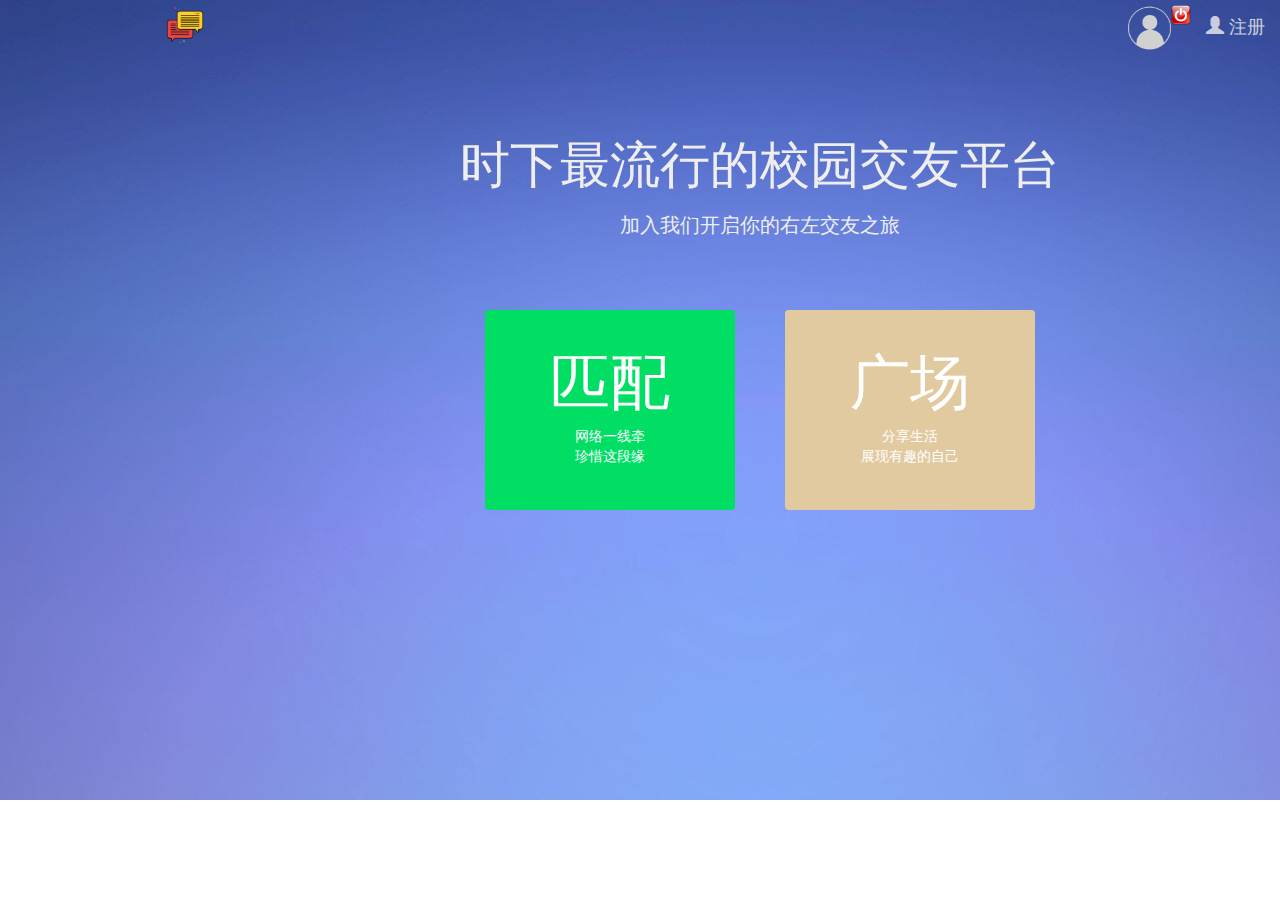
<file: src/main/resources/static/index.html>
<!DOCTYPE html>
<html lang="en">
<head>
    <meta charset="UTF-8">
    <title>首页</title>
    <link href="css/index.css" rel="stylesheet">
    <link href="bootstrap-3.3.7-dist/css/bootstrap.min.css" rel="stylesheet">
    <script src="js/jquery-3.4.1.min.js"></script>
    <script src="bootstrap-3.3.7-dist/js/bootstrap.js"></script>
    <script src="https://cdn.staticfile.org/jquery-cookie/1.4.1/jquery.cookie.min.js"></script>
    <script src="js/vue.min.js"></script>
    <script src="js/index.js"></script>
    <script>
    </script>
</head>
<body style="margin: 0; padding: 0 ">
<div id="main">
    <div id="topDiv">
        <nav class="navbar navbar-default" role="navigation" style="background-color: rgba(85,85,255,0);border: none">
            <div class="container-fluid">
                <div class="navbar-header" id="index">
                    <a href="#"><img src="images/logo.png" width="40" height="40"></a>
                </div>
                <ul class="nav navbar-nav navbar-right" id="reg_login">
                    <li><a href="register.html"><span class="glyphicon glyphicon-user"></span> 注册</a></li>
                    <li><a href="login.html"><span class="glyphicon glyphicon-log-in"></span> 登录</a></li>
                </ul>
                <a href="#" id="quitA"><img id="quit" src="images/quit.png" width="20" style="float: right"
                                               data-toggle="tooltip" data-placement="bottom" title="退出登录"/></a>
                <a href="#" id="userPicA"><img id="userPic" src="images/userPic.png" width="43" style="float: right"
                                               data-toggle="tooltip" data-placement="bottom" title="修改资料"/>
                </a>
            </div>
        </nav>
    </div>
    <div id="centerDiv">
        <div id="centerDiv_main">
            时下最流行的校园交友平台
            <div>加入我们开启你的右左交友之旅</div>
        </div>
        <div id="centerDiv_one">
        </div>
        <div id="centerDiv_tow">
            <a href="matching.html">
                <div class="btn btn-success">
                    <h1>匹配</h1>
                    <div>网络一线牵<br>珍惜这段缘</div>
                </div>
            </a>

            <a href="square.html">
                <div class="btn btn-warning">
                    <h1>广场</h1>
                    <div>分享生活<br>展现有趣的自己</div>
                </div>
            </a>
        </div>
    </div>
        <div id="changeData">
            <iframe src="changeData.html" frameborder="0" width="100%" height="400px"></iframe>
        </div>
</div>
<script>
    $(function () { $("[data-toggle='tooltip']").tooltip(); });
</script>
</body>
</html>
</file>
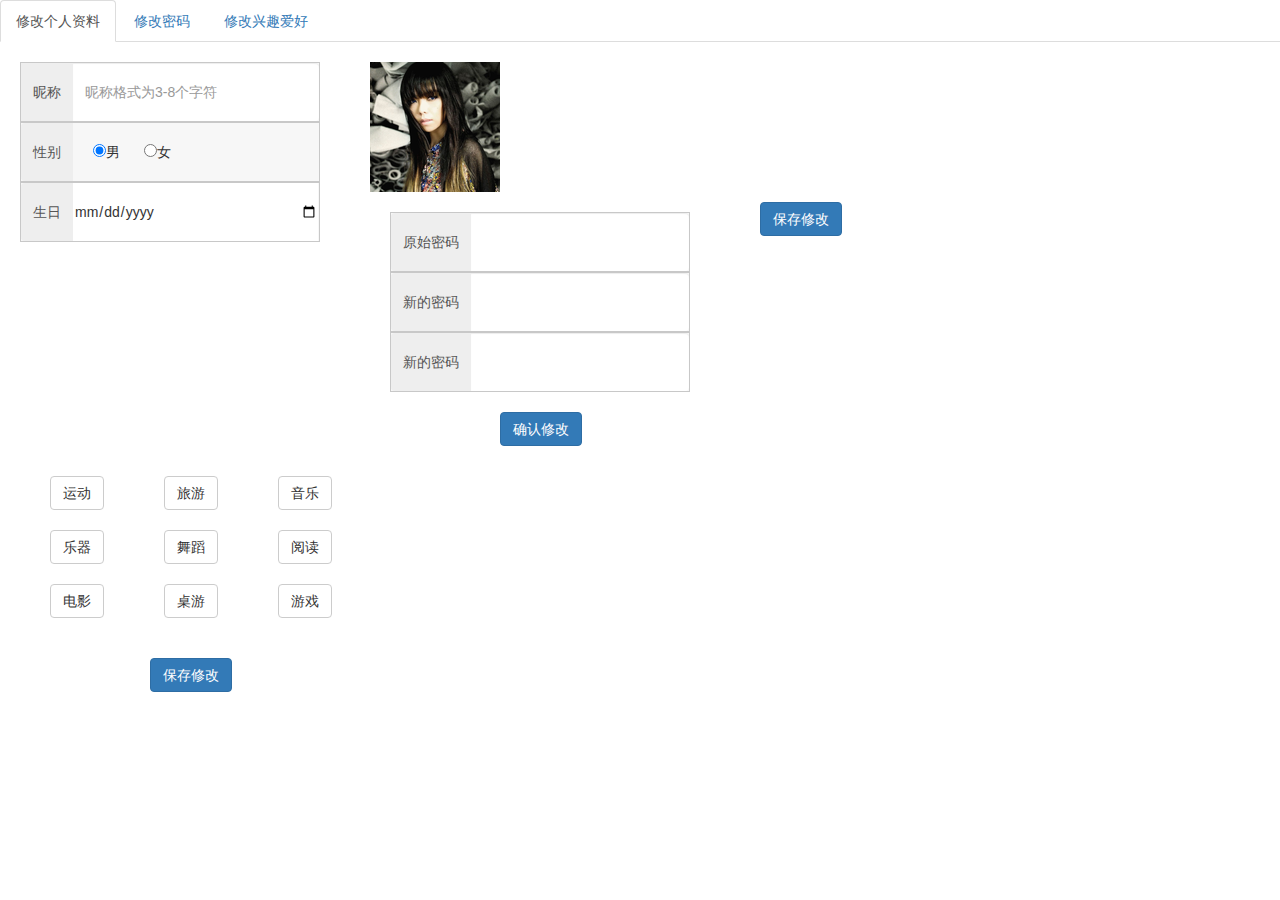
<file: src/main/resources/static/changeData.html>
<!DOCTYPE html>
<html lang="en">
<head>
    <meta charset="UTF-8">
    <title>修改个人资料</title>
    <link href="css/changeData.css" rel="stylesheet">
    <link href="css/login.css" rel="stylesheet">
    <link href="bootstrap-3.3.7-dist/css/bootstrap.min.css" rel="stylesheet">
    <script src="js/jquery-3.4.1.js"></script>
    <script src="bootstrap-3.3.7-dist/js/bootstrap.js"></script>
    <script src="js/jquery.validate.js" type="application/javascript"></script>
    <script src="js/jquery.validate.regex.js" type="application/javascript"></script>
    <script src="https://cdn.staticfile.org/jquery-cookie/1.4.1/jquery.cookie.min.js"></script>
    <script>

        function check(){
            var name = /^[\w|\u4e00-\u9fa5]{1,8}$/;
            if (!name.test($("input[name='userName']").val())){
                alert("昵称格式不准确。");
                return false;
            }
            if ($("input[name='userBirStr']").val() == null) {
                alert("生日不能为空。");
                return  false;
            }
            return true;
        }


        $(function () {

            var userId = $.cookie("userId");
            if (userId === undefined){
                location.href = "index.html"
            }

            $("input[name=userId]").attr("value",userId);

            //界面加载成功，获取用户信息
            $.ajax({
                url:"http://localhost:8080/user/getUserData",
                type:"post",
                datatype:"text",
                data:{
                    userId : userId
                },
                success: function (user) {
                    $("input[name = userName]").attr("value", user.userName);
                    var sex = $(":radio[name= userSex]");
                    if (user.userSex === "男") {
                        sex.eq(0).attr("checked", true);
                        sex.eq(1).attr("checked", false);
                    }else{
                        sex.eq(1).attr("checked", true);
                        sex.eq(0).attr("checked", false);
                    }
                    $("input[name=userBirStr]").attr("value",user.userBirStr);
                    $("#userPic").attr("src",user.userPic);
                }
            });

            $("#myFormPassword").validate({
                rules: {
                    oldPassword: {
                        required: true,
                        regex: /^\w{8,16}$/
                    },
                    newPasswordA: {
                        required: true,
                        regex: /^\w{8,16}$/
                    },
                    newPasswordB: {
                        required: true,
                        regex: /^\w{8,16}$/
                    }
                },
                messages: {
                },
                submitHandler:function () {
                    var newPassA = $("input[name='newPassA']").val();
                    var newPassB = $("input[name='newPassB']").val();
                    $(".tips").hide();
                    if (newPassA !== newPassB){
                        $("#newPassError").show();
                    } else {
                        $.ajax({
                            url:"http://localhost:8080/user/changeUserPassword",
                            type:"post",
                            data:{
                                'userId':userId,
                                'userPassword':$("input[name='oldPassword']").val(),
                                'userNewPass': newPassA
                            },
                            datatype:"text",
                            success:function (data) {
                                data === 1 ?  $("#changePassSuccess").show() : $("#changePassError").show();
                            }
                        })
                    }
                    }
            });


            $("input[type = file]").change(function () {
                var file = $("input[type = file]").prop('files')[0];
                var imgUrl = window.URL.createObjectURL(file);
                $("#userPic").attr("src",imgUrl);
            });

            $(".changePassword").hide();
            $(".changeHobby").hide();

            $("#changeData").click(function () {
                $("#changeData").addClass("active");
                $("#changePassword").removeClass("active");
                $("#changeHobby").removeClass("active");
                $(".changeData").show();
                $(".changePassword").hide();
                $(".changeHobby").hide();
            });

            $("#changePassword").click(function () {
                $("#changePassword").addClass("active");
                $("#changeData").removeClass("active");
                $("#changeHobby").removeClass("active");
                $(".changeData").hide();
                $(".changePassword").show();
                $(".changeHobby").hide();
            });

            $("#changeHobby").click(function () {
                $("#changeHobby").addClass("active");
                $("#changeData").removeClass("active");
                $("#changePassword").removeClass("active");
                $(".changeData").hide();
                $(".changePassword").hide();
                $(".changeHobby").show();
            });

            var hobbies = "";

            $(".checkbox_label").click(function () {
                var text = $(this).text();
                if (hobbies.search(text) === -1){
                    hobbies = hobbies + "," + text;
                    $(this).removeClass("btn-default");
                    $(this).addClass("btn-success");
                }else {
                    hobbies = hobbies.replace(new RegExp("," + text,'g'),"");
                    $(this).removeClass("btn-success");
                    $(this).addClass("btn-default");
                }
            });

            $("#saveHobby").click(function () {
                $.ajax({
                    url:"user/changeHobby",
                    data:{
                        userId:userId,
                        userHobby:hobbies
                    },
                    type:"post",
                    datatype:"text",
                    success:function (data) {
                        if (data === 1){
                            $("#changeHobbySuccess").show();
                            $("#saveHobby").hide();
                            $("#chooseHobby").hide();
                        } else {
                            alert("保存失败，请稍后再试。");
                        }
                    }
                })
            })

        })
    </script>
</head>
<body>


<ul class="nav nav-tabs">
    <li class="active" id="changeData"><a href="#">修改个人资料</a></li>
    <li id="changePassword"><a href="#">修改密码</a></li>
    <li id="changeHobby"><a href="#">修改兴趣爱好</a></li>
</ul>
<form id="myForm" class="bs-example bs-example-form changeData" onsubmit="return check()" role="form" action="/user/changeUserData" method="post" enctype="multipart/form-data">
    <div class="account">
        <div class="input-group">
            <input type="text" name="userId" style="display: none">
            <span class="input-group-addon">昵称 </span>
            <input type="text" class="form-control " name="userName" placeholder="昵称格式为3-8个字符">
        </div>
    </div>
    <div class="account">
        <div class="input-group">
            <span class="input-group-addon">性别 </span>
            <div style="height: 58px; line-height: 58px; padding-left: 20px">
                <input type="radio" name="userSex" style="height: 13px;" value="男" checked="checked">男
                <input type="radio" name="userSex" style="height: 13px; margin-left: 20px" value="女"/>女
            </div>

        </div>
    </div>
    <div class="account">
        <div class="input-group">
            <span class="input-group-addon">生日 </span>
            <input type="date" style="width: 245px" name="userBirStr" placeholder="请输入生日"/>
        </div>
    </div>
</form>

<div class="changePic changeData">
    <img src="images/singer.jpg" height="130px" id="userPic">
    <input type="file" id="fileUserPic" name="file" form="myForm" class="userPic" data-toggle="tooltip" data-placement="bottom" title="修改头像" accept="image/*">
</div>
<input type="submit" form="myForm" id="btnChangeData" class="btn btn-primary changeData" style="clear: left; margin-top: 10px; margin-left: 20px" value="保存修改">

<form id="myFormPassword" class="bs-example bs-example-form changePassword" role="form" style="float: left">
    <div class="account">
        <div class="input-group">
            <span class="input-group-addon">原始密码 </span>
            <input type="password" class="form-control" name="oldPassword">
        </div>
    </div>
    <div class="account">
        <div class="input-group">
            <span class="input-group-addon">新的密码 </span>
            <input type="password" class="form-control" name="newPassA">
        </div>
    </div>
    <div class="account">
        <div class="input-group">
            <span class="input-group-addon">新的密码 </span>
            <input type="password" class="form-control" name="newPassB">
        </div>
    </div>
    <button type="submit" class="btn btn-primary" id="btnChangePass" style="margin: 20px 110px">确认修改</button>
    <div id="changePassSuccess" class="tips" style="display: none"><p style="color: #0c73c2; font-size: 30px">修改成功</p></div>
    <div id="changePassError" class="tips" style="display: none"><p style="color: #0c73c2; font-size: 30px">修改失败</p></div>
    <div id="newPassError" class="tips" style="display: none"><p style="color: #0c73c2; font-size: 30px">两次新密码不一致</p></div>
</form>

<div class="changeHobby">

    <ul id="chooseHobby">
        <li>
            <input type="checkbox" name="hobby" id="checkbox1" style="display: none"/>
            <label for="checkbox1" class="btn btn-default checkbox_label">运动</label>
        </li>
        <li>
            <input type="checkbox" name="hobby" id="checkbox2" style="display: none"/>
            <label for="checkbox2" class="btn btn-default checkbox_label">旅游</label>
        </li>
        <li>
            <input type="checkbox" name="hobby" id="checkbox3" style="display: none"/>
            <label for="checkbox3" class="btn btn-default checkbox_label">音乐</label>
        </li>
        <li>
            <input type="checkbox" name="hobby" id="checkbox4" style="display: none"/>
            <label for="checkbox4" class="btn btn-default checkbox_label">乐器</label>
        </li>
        <li>
            <input type="checkbox" name="hobby" id="checkbox5" style="display: none"/>
            <label for="checkbox5" class="btn btn-default checkbox_label">舞蹈</label>
        </li>
        <li>
            <input type="checkbox" name="hobby" id="checkbox6" style="display: none"/>
            <label for="checkbox6" class="btn btn-default checkbox_label">阅读</label>
        </li>
        <li>
            <input type="checkbox" name="hobby" id="checkbox7" style="display: none"/>
            <label for="checkbox7" class="btn btn-default checkbox_label">电影</label>
        </li>
        <li>
            <input type="checkbox" name="hobby" id="checkbox8" style="display: none"/>
            <label for="checkbox8" class="btn btn-default checkbox_label">桌游</label>
        </li>
        <li>
            <input type="checkbox" name="hobby" id="checkbox9" style="display: none"/>
            <label for="checkbox9" class="btn btn-default checkbox_label">游戏</label>
        </li>
    </ul>
    <button id="saveHobby" class="btn btn-primary" style="margin: 30px 130px">保存修改</button>

    <div id="changeHobbySuccess" class="tips" style="display: none"><p style="color: #0c73c2; font-size: 30px">修改成功</p></div>

</div>


<script>
    $(function () { $("[data-toggle='tooltip']").tooltip(); });
</script>
</body>
</html>
</file>
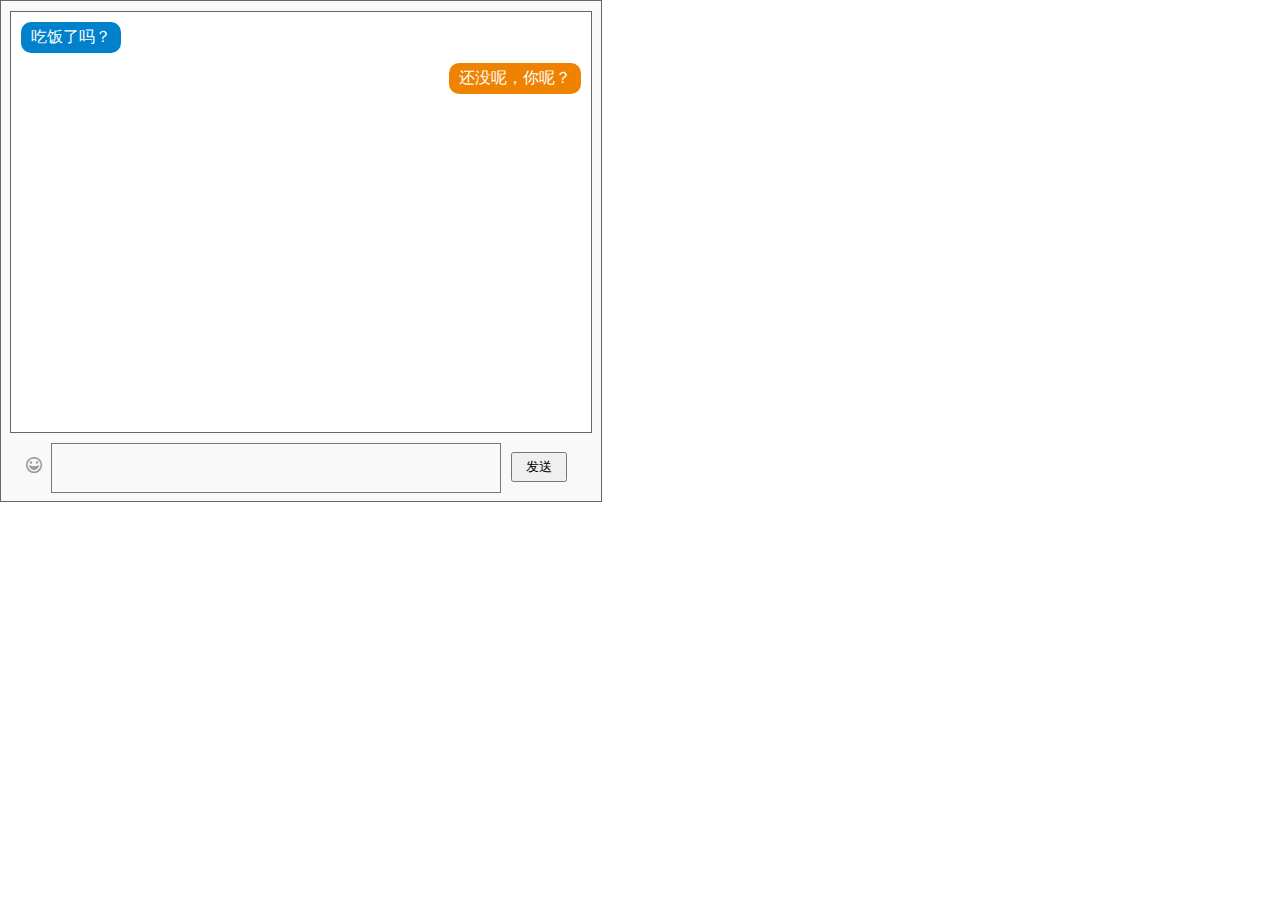
<file: src/main/resources/static/chat.html>
<!DOCTYPE html>
<html lang="en">
<head>
    <meta charset="UTF-8">
    <meta name="viewport" content="width=device-width, initial-scale=1.0">
    <meta http-equiv="X-UA-Compatible" content="ie=edge">
    <title>Document</title>
    <script src="js/wangEditor.min.js"></script>
    <link href="css/wangEditor.css" rel="stylesheet">
    <style type="text/css">
        #editorText{
            float: left;
            width: 450px;
            height: 50px;
            margin-left: 10px;
            border: #777777 1px solid;
        }
        .talk_con{
            width:600px;
            height:500px;
            border:1px solid #666;
            /*margin:50px auto 0;*/
            background:#f9f9f9;
        }
        .talk_show{
            width:580px;
            height:420px;
            border:1px solid #666;
            background:#fff;
            margin:10px auto 0;
            overflow:auto;
        }
        .talk_input{
            width:580px;
            margin:10px auto 0;
        }
        .whotalk{
            width:80px;
            height:30px;
            float:left;
            outline:none;
        }
        .talk_word{
            width:420px;
            height:26px;
            padding:0px;
            float:left;
            margin-left:10px;
            outline:none;
            text-indent:10px;
        }
        .talk_sub{
            width:56px;
            height:30px;
            float:left;
            margin-left:10px;
        }
        .atalk{
            margin:10px;
        }
        .atalk span{
            display:inline-block;
            background:#0181cc;
            border-radius:10px;
            color:#fff;
            padding:5px 10px;
        }
        .btalk{
            margin:10px;
            text-align:right;
        }
        .btalk span{
            display:inline-block;
            background:#ef8201;
            border-radius:10px;
            color:#fff;
            padding:5px 10px;
        }
    </style>
    <script type="text/javascript">
        //
        window.onload = function(){
            var Words = document.getElementById("words");
            var Who = document.getElementById("who");
            var TalkWords ;
            var TalkSub = document.getElementById("talksub");


            //wangEditor富文本编辑器
            var E = window.wangEditor;
            //这里的id为<div id="editor">中的id.
            var editor = new E('#emoji', '#editorText');
            editor.customConfig.uploadImgShowBase64 = true;
            editor.customConfig.uploadImgMaxSize = 3 * 1024 * 1024;
            editor.customConfig.menus = [
                'emoticon' // 表情
            ];
            //监控音乐的文字，实时更新到shareText
            editor.customConfig.onchange = function (html) {
                TalkWords = html;
            };
            //创建编辑器
            editor.create();


            TalkSub.onclick = function(){
                //定义空字符串
                var str = "";
                if(TalkWords === undefined){
                    // 消息为空时弹窗
                    alert("消息不能为空");
                    return;
                }
                str = '<div class="btalk"><span>' + TalkWords +'</span></div>' ;
                Words.innerHTML = Words.innerHTML + str;
                editor.txt.clear();

                // innerHTML = ;
            }

        }


    </script>
</head>
<body style="margin: 0;padding: 0">
<div class="talk_con">
    <div class="talk_show" id="words">
        <div class="atalk"><span id="asay">吃饭了吗？</span></div>
        <div class="btalk"><span id="bsay">还没呢，你呢？</span></div>
    </div>
    <div class="talk_input">
        <div id="emoji" style="width: 30px;margin-top: 9px; float: left"></div>
        <div placeholder="一起聊聊吧~" data-action="txt" id="editorText">
<!--        <input type="text" id="talkwords">-->
        </div>
        <input type="button" value="发送" class="talk_sub" id="talksub" style="margin-top: 9px">
    </div>
</div>
</body>
</html>
</file>
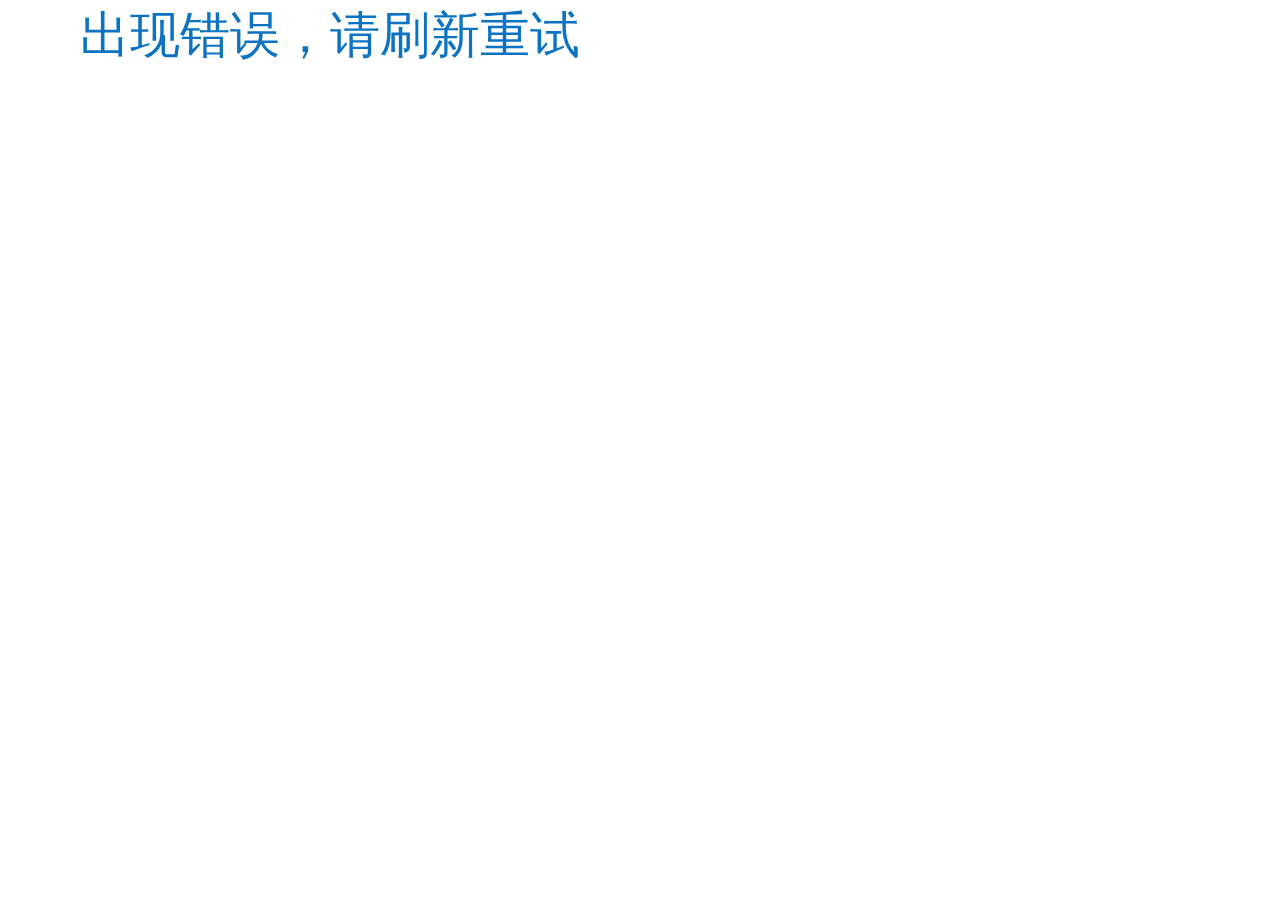
<file: src/main/resources/static/errorChangeData.html>
<!DOCTYPE html>
<html lang="en">
<head>
    <meta charset="UTF-8">
    <title>Title</title>
    <link href="bootstrap-3.3.7-dist/css/bootstrap.min.css" rel="stylesheet">
</head>
<body>
<div class="login_main" style="padding-left: 80px" id="successDiv">
    <p style="color: #0c73c2; font-size: 50px" id="account">出现错误，请刷新重试</p>
</div>
</body>
</html>
</file>
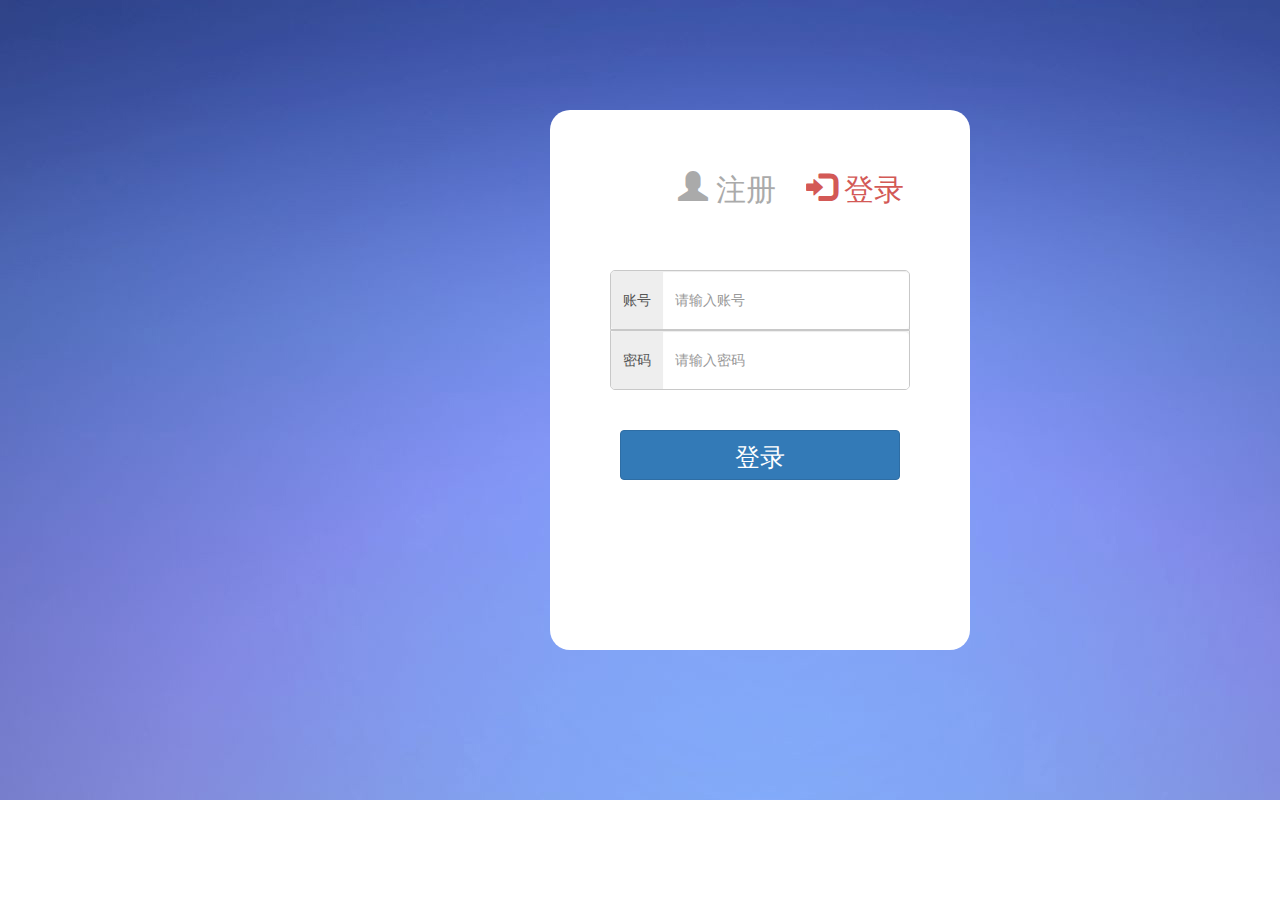
<file: src/main/resources/static/login.html>
<!DOCTYPE html>
<html lang="en">
<head>
    <meta charset="UTF-8">
    <title>登录右左网</title>
    <link href="css/index.css" rel="stylesheet">
    <link href="css/login.css" rel="stylesheet">
    <link href="bootstrap-3.3.7-dist/css/bootstrap.min.css" rel="stylesheet">
<!--    <script src="js/jquery-1.12.4.js"></script>-->
    <script src="js/jquery-3.4.1.min.js"></script>
    <script src="bootstrap-3.3.7-dist/js/bootstrap.js"></script>
    <script src="js/jquery.validate.js" type="application/javascript"></script>
    <script src="js/jquery.validate.regex.js" type="application/javascript"></script>
    <script src="https://cdn.staticfile.org/jquery-cookie/1.4.1/jquery.cookie.min.js"></script>
    <script>
        $(function () {
            $("#myForm").validate({
                rules: {
                    username: {
                        required: true
                    },
                    password: {
                        required: true
                    }
                },
                messages: {
                    username: {
                        required: "请输入账号"
                    },
                    password: {
                        required: "请输入密码"
                    }
                },
                submitHandler: function () {
                    $.ajax({
                        url: "http://localhost:8080/user/login",
                        type: "post",
                        data: {
                            'userAccount': $("input[name='username']").val(),
                            'userPassword': $("input[name='password']").val(),
                        },
                        datatype: "text",
                        success: function (data) {
                            if (data == 0){
                                $("#error").show()
                            } else{
                                $.cookie("userId",data);
                                location.href="index.html";
                            }
                        }
                    })
                }
            })
        })
    </script>
</head>
<body>
<div id="main" style="padding-top: 10px">
    <div class="login_main">
        <nav class="navbar navbar-default" role="navigation" style="background-color: rgba(85,85,255,0);border: none">
            <div class="container-fluid">
                <ul class="nav navbar-nav navbar-right">
                    <li><a href="register.html" style="color:#969696; font-size: 30px"><span
                            class="glyphicon glyphicon-user"></span> 注册</a></li>
                    <li><a href="" style="color: #c9302c; font-size: 30px"><span
                            class="glyphicon glyphicon-log-in"></span> 登录</a></li>
                </ul>
            </div>
        </nav>

        <form id="myForm" class="bs-example bs-example-form" role="form">
            <div class="account top">
                <div class="input-group">
                    <span class="input-group-addon">账号</span>
                    <input type="text" class="form-control" name="username" placeholder="请输入账号">
                </div>
            </div>
            <div class="account down">
                <div class="input-group">
                    <span class="input-group-addon">密码</span>
                    <input type="password" class="form-control" name="password" placeholder="请输入密码">
                </div>
            </div>
        </form>
        <input form="myForm" id="login" type="submit" class="three btn btn-primary" value="登录"/>
        <div id="error" class="three" style="color: red; font-size: 20px; display: none">账号或密码错误</div>
    </div>
</div>

</body>
</html>
</file>
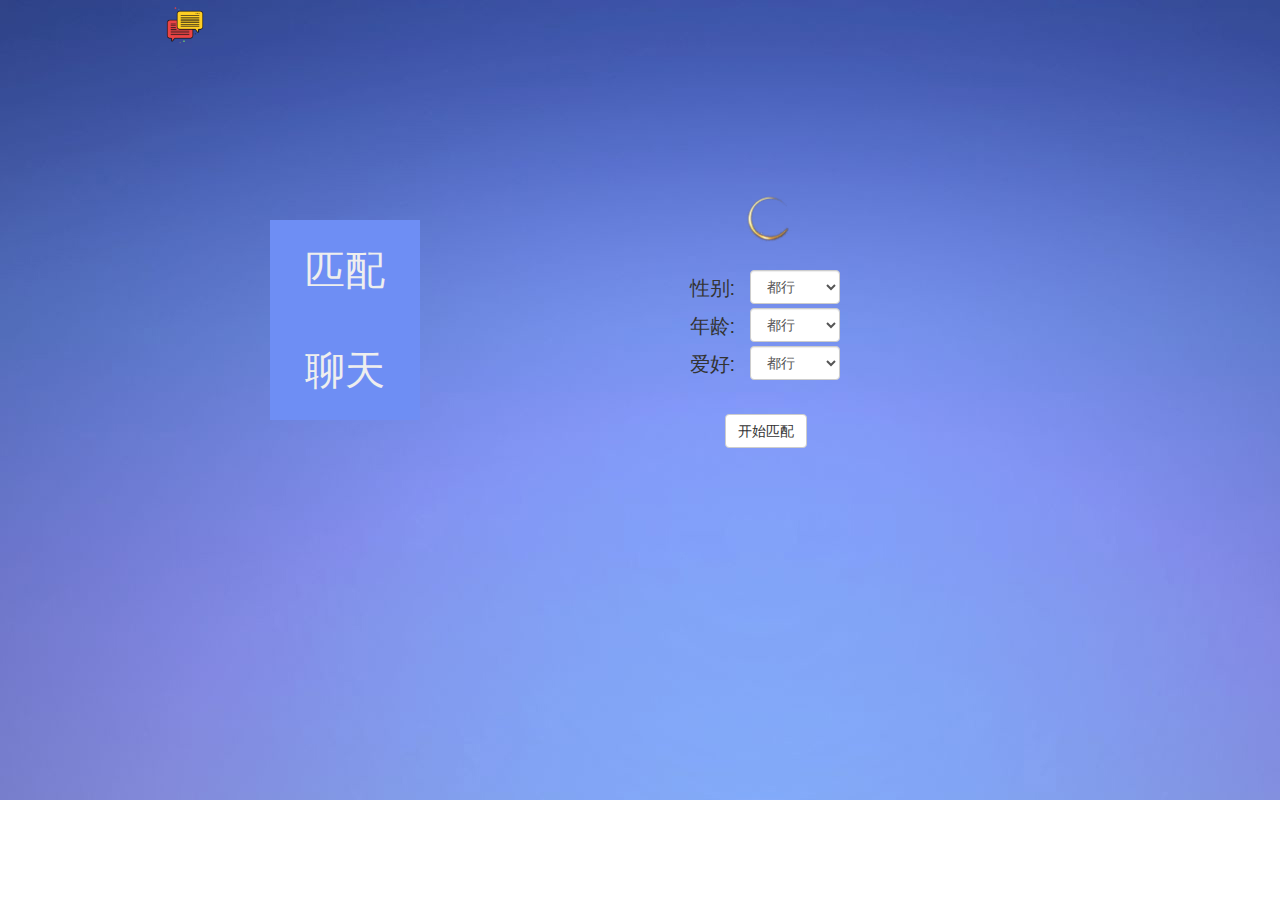
<file: src/main/resources/static/matching.html>
<!DOCTYPE html>
<html lang="en">
<head>
    <meta charset="UTF-8">
    <title>右左网-匹配</title>
    <link href="css/chat.css" rel="stylesheet">
    <script src="js/chat.js"></script>
    <link href="css/matching.css" rel="stylesheet">
    <link href="bootstrap-3.3.7-dist/css/bootstrap.min.css" rel="stylesheet">
    <script src="js/jquery-3.4.1.js"></script>
    <link href="css/index.css" rel="stylesheet">
    <script src="js/jquery-1.12.4.js"></script>
    <script src="bootstrap-3.3.7-dist/js/bootstrap.js"></script>
    <script src="js/wangEditor.min.js"></script>
    <link href="css/wangEditor.css" rel="stylesheet">
    <script src="https://cdn.staticfile.org/jquery-cookie/1.4.1/jquery.cookie.min.js"></script>
    <script src="js/jQueryRotate.js"></script>
    <script src="js/vue.min.js"></script>
    <script src="js/index.js"></script>
    <style>
        .displayNone{
            display: none;
        }
    </style>
    <script>

        window.onload = function(){


            var userId = $.cookie("userId");
            if (userId === undefined){
                location.href = "index.html"
            }

            var talkDiv = new Vue({
                el:"#mainBody-2",
                data:{
                    chats:[],
                    friends:[],
                    userId:userId,
                    talkWords:'',
                    firstId:0
                },
                methods:{
                    getChats:function () {
                        talkDiv.chats = [];
                        $.ajax({
                            url:"chat/getAllChats",
                            data:{
                                userId:userId,
                                firstId:talkDiv.firstId
                            },
                            datatype:"text",
                            type:"post",
                            success:function (map) {
                                var chats = map.chats;
                                for (var i = 0; i < chats.length; i++){
                                    talkDiv.chats.push({
                                        chatText : chats[i].chatText,
                                        sendOrGet: chats[i].userIdA == userId ? "send" : "get"
                                    })
                                }
                                talkDiv.friends = map.friends;
                                talkDiv.firstId = talkDiv.friends[0].userId;
                            }
                        })
                    },
                    send:function () {
                        $.ajax({
                            url:"chat/insertChat",
                            data:{
                                chatText:talkDiv.talkWords,
                                userIdA:userId,
                                userIdB:talkDiv.firstId
                            },
                            datatype:"text",
                            type:"post",
                            success:function (data) {
                                if (data === 1){
                                    talkDiv.chats.push({
                                        chatText: talkDiv.talkWords,
                                        sendOrGet:"send"
                                    });
                                    // var Words = document.getElementById("words");
                                    // var str = '<div class="btalk"><span>' + talkDiv.talkWords +'</span></div>' ;
                                    // Words.innerHTML = Words.innerHTML + str;
                                    talkDiv.talkWords = '';
                                    editor.txt.clear();
                                }
                            }
                        });

                    },
                    chooseFriend:function (index) {

                        talkDiv.firstId = talkDiv.friends[index].userId;
                        talkDiv.getChats();
                    }

                }
            });

            var rotation = function (){
                $("#img").rotate({
                    angle:0,
                    animateTo:360,
                    callback: rotation,
                    easing: function (x,t,b,c,d){
                        return c*(t/d)+b;
                    }
                });
            };
            rotation();
            $("#toMatch").click(function () {
                $.ajax({
                    url:"chat/matchFriend",
                    data:{
                        userAge:$("#chooseAge").val() ,
                        userSex:$("#chooseSex").val(),
                        userHobby:$("#chooseHobby").val(),
                        userId:userId
                    },
                    type:"post",
                    datatype:"text",
                    success:function (user) {
                        if (user === ''){
                            alert("符合此条件的用户太少，换个条件试试吧");
                            return;
                        }
                        talkDiv.chats = [];
                        talkDiv.firstId = user.userId;
                        $('#chat').trigger("click");
                        tag = "chat";
                    }
                })
            });

            //wangEditor富文本编辑器
            var E = window.wangEditor;
            //这里的id为<div id="editor">中的id.
            var editor = new E('#emoji', '#editorText');
            editor.customConfig.menus = [
                'emoticon' // 表情
            ];
            //监控音乐的文字，实时更新到shareText
            editor.customConfig.onchange = function (html) {
                talkDiv.talkWords = html;
            };
            //创建编辑器
            editor.create();


            var tag = "match";
            $("#chat").click(function () {
                if (tag === "chat") return;
                var chat = $("#chat");
                chat.css("background-color","#eeeeee");
                chat.css("color","#6e8ef4");
                var match = $("#match");
                match.css("background-color","#6e8ef4");
                match.css("color","#eeeeee");
                $("#mainBody-1").hide();
                $("#mainBody-2").show();
                talkDiv.getChats();
                tag = "chat";
            });

            $("#match").click(function () {
                if (tag === "match") return;
                var match = $("#match");
                match.css("background-color","#eeeeee");
                match.css("color","#6e8ef4");
                var chat = $("#chat");
                chat.css("background-color","#6e8ef4");
                chat.css("color","#eeeeee");
                $("#mainBody-2").hide();
                $("#mainBody-1").show();
                tag = "match";
            });



        }
    </script>
</head>
<body style="margin: 0; padding: 0 ">
<div id="main">
    <div id="topDiv">
        <nav class="navbar navbar-default" role="navigation" style="background-color: rgba(85,85,255,0);border: none">
            <div class="container-fluid">
                <div class="navbar-header" id="index">
                    <a href="index.html"><img src="images/logo.png" width="40" height="40"></a>
                </div>
                <a href="#" id="userPicA"><img id="userPic" src="images/userPic.png" width="43" style="float: right"
                                               data-toggle="tooltip" data-placement="bottom" title="修改资料"/></a>
            </div>
        </nav>
    </div>
    <div id="mainBody">
        <div class="left-both">
            <div class="left-title" id="match">匹配</div>
            <div class="left-title" id="chat">聊天</div>
        </div>

        <div id="mainBody-1" >
            <img src="images/111.png" id="img" class="zhuanzhuan" style=";" width="60px">
            <div class="main-little">
                <div class="choosePeo">
                    <div class="sex">
                        性别:
                    </div>
                    <div class="col-lg-2">
                        <select class="form-control" id="chooseSex" οnchange="selectOnchang(this)" style="width:90px">
                            <option>都行</option>
                            <option>男</option>
                            <option>女</option>
                        </select>
                    </div>
                </div>
                <div class="choosePeo">
                    <div class="sex">
                        年龄:
                    </div>
                    <div class="col-lg-2">
                        <select class="form-control" id="chooseAge" οnchange="selectOnchang(this)" style="width:90px">
                            <option>都行</option>
                            <option>18-20</option>
                            <option>20-30</option>
                        </select>
                    </div>
                </div>
                <div class="choosePeo">
                    <div class="sex">
                        爱好:
                    </div>
                    <div class="col-lg-2">
                        <select class="form-control" id="chooseHobby" οnchange="selectOnchang(this)" style="width:90px">
                            <option>都行</option>
                            <option>运动</option>
                            <option>旅游</option>
                            <option>音乐</option>
                            <option>乐器</option>
                            <option>舞蹈</option>
                            <option>阅读</option>
                            <option>电影</option>
                            <option>桌游</option>
                            <option>游戏</option>
                        </select>
                    </div>
                </div>
                <div class="start" style="z-index: 100">
                    <button id="toMatch" type="button" class="btn  btn-default" style="z-index: 100">开始匹配</button>
                </div>
        </div>

    </div>
        <div id="mainBody-2" class="displayNone" >
            <div style="float:left;" >
                <ul class="nav nav-pills nav-stacked">
                    <li  v-for="(f, index) in friends">
                        <div :class="index == 0 ? 'activeLi' : 'fixedLi'"  @click="chooseFriend(index)">
                            <a href="#">
                                <img :src="f.userPic" width="30" height="30">
                                <span style=" margin-left: 5px; font-size: 15px;">{{f.userName}}</span></a>
                        </div>
                        </li>
                </ul>
            </div>


            <div class="talk_con" style="float:left;">
                <div class="talk_show" id="words">
                    <ul style="margin: 0; padding:0">
                        <li style="list-style: none" v-for="(c,index) in chats">
                            <div class="atalk" v-if="c.sendOrGet === 'get'"><span id="asay" v-html="c.chatText"></span></div>
                            <div class="btalk" v-if="c.sendOrGet === 'send'"><span id="bsay" v-html="c.chatText"></span></div>
                        </li>
                    </ul>
                </div>
                <div class="talk_input">
                    <div id="emoji" style="width: 30px;margin-top: 9px; float: left"></div>
                    <div placeholder="一起聊聊吧~" data-action="txt" id="editorText">

                    </div>
                    <input type="button" value="发送" class="talk_sub" @click="send" id="talksub" style="margin-top: 9px">
                </div>
            </div>
        </div>
    </div>
    <div id="changeData">
        <iframe src="changeData.html" frameborder="0" width="100%" height="400px"></iframe>
    </div>
</div>

<script>
    $(function () {
        $("[data-toggle='tooltip']").tooltip();
    });
</script>
</body>
</html>
</file>
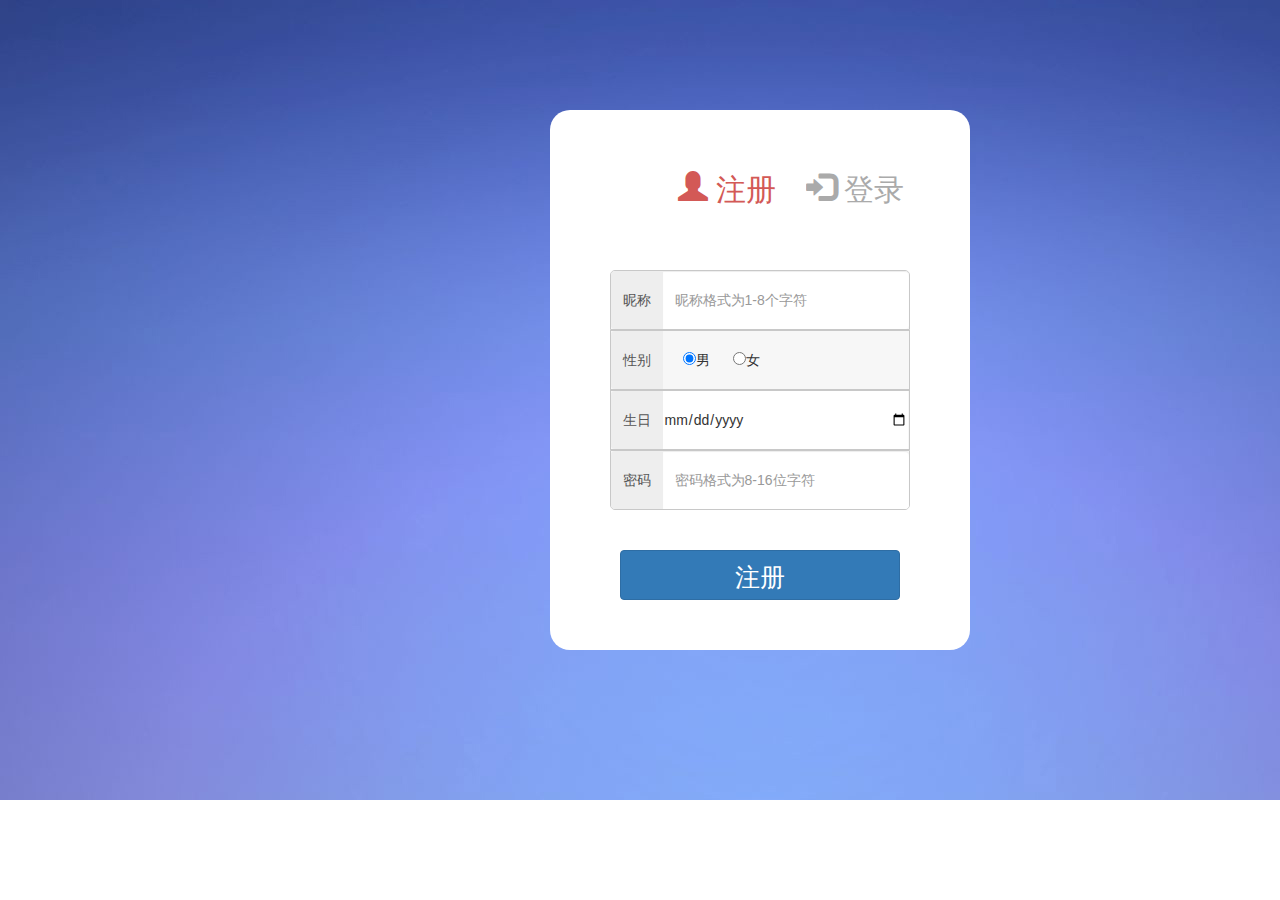
<file: src/main/resources/static/register.html>
<!DOCTYPE html>
<html lang="en">
<head>
    <meta charset="UTF-8">
    <title>注册 - 右左网</title>
    <link href="css/index.css" rel="stylesheet">
    <link href="css/login.css" rel="stylesheet">
    <link href="bootstrap-3.3.7-dist/css/bootstrap.min.css" rel="stylesheet">
    <script src="js/jquery-3.4.1.js"></script>
    <script src="bootstrap-3.3.7-dist/js/bootstrap.js"></script>
    <script src="js/jquery.validate.js" type="application/javascript"></script>
    <script src="js/jquery.validate.regex.js" type="application/javascript"></script>
    <style>
        .displayNone{
            display: none;
        }
    </style>
    <script>
        $(function () {

            $("#myForm").validate({
                rules: {
                    username: {
                        required: true,
                        regex: /^[\w|\u4e00-\u9fa5]{1,8}$/
                    },
                    password: {
                        required: true,
                        regex: /^\w{8,16}$/
                    }
                },
                messages: {
                    username: {
                        required: "请输入昵称",
                        regex: "昵称格式不正确"
                    },
                    password: {
                        required: "请输入密码",
                        regex: "密码格式不正确"
                    },
                    sex:{
                        required:"请输入性别",
                        regex:"请填写【男/女】"
                    }
                },
                submitHandler:function () {
                    $.ajax({
                        url:"http://localhost:8080/user/register",
                        type:"post",
                        data:{
                            'userName':$("input[name='username']").val(),
                            'userPassword':$("input[name='password']").val(),
                            'userSex':$("input[name='userSex']").val(),
                            'userBirStr':$("input[name='age']").val()},
                        datatype:"text",
                        success:function (data) {
                            data == 0 ? $("#account").html("注册失败，请稍后重试。"):
                                $("#registerDiv").hide();
                                $("#successDiv").show();
                                $("#account").html(data);
                        }
                    })
                }
            });
        });

    </script>

</head>
<body>
<div id="main" style="padding-top: 10px">
    <div class="login_main" id="registerDiv">
        <nav class="navbar navbar-default" role="navigation" style="background-color: rgba(85,85,255,0);border: none">
            <div class="container-fluid">
                <ul class="nav navbar-nav navbar-right">
                    <li><a href="" style="color:#c9302c; font-size: 30px"><span
                            class="glyphicon glyphicon-user"></span> 注册</a></li>
                    <li><a href="login.html" style="color: #969696; font-size: 30px"><span
                            class="glyphicon glyphicon-log-in"></span> 登录</a></li>
                </ul>
            </div>
        </nav>

        <form id="myForm" class="bs-example bs-example-form" role="form">
            <div class="account top">
                <div class="input-group">
                    <span class="input-group-addon">昵称 </span>
                    <input type="text" class="form-control" name="username" placeholder="昵称格式为1-8个字符">
                </div>
            </div>
            <div class="account">
                <div class="input-group">
                    <span class="input-group-addon">性别 </span>
                    <div style="height: 58px; line-height: 58px; padding-left: 20px">
                        <input type="radio" name="userSex" style="height: 13px;" value="男" checked="checked">男
                        <input type="radio" name="userSex" style="height: 13px; margin-left: 20px" value="女"/>女
                    </div>
                </div>
            </div>
            <div class="account">
            <div class="input-group">
                <span class="input-group-addon">生日 </span>
                <input type="date" style="width: 245px" name="age" placeholder="请输入生日"/>
            </div>
        </div>
            <div class="account down">
                <div class="input-group">
                    <span class="input-group-addon">密码 </span>
                    <input type="password" class="form-control" name="password" placeholder="密码格式为8-16位字符"/>
                </div>
            </div>
        </form>
        <input type="submit" class="three btn btn-primary" value="注册" form="myForm"/>
    </div>
    <div class="login_main displayNone" style="padding-left: 80px" id="successDiv">
        <h3 style="color: #555">注册成功,您的右左网账号为：</h3>
        <p style="color: #0c73c2; font-size: 50px" id="account">1234567890</p>
        <h3 style="color: #555">点击按钮跳转登录</h3>
        <div style=" margin: 85px; width: 85px">
            <button class="btn btn-primary"><a style="color: white ;text-decoration:none;" href="login.html">前往登录</a></button>
        </div>
    </div>

</div>

</body>
</html>
</file>
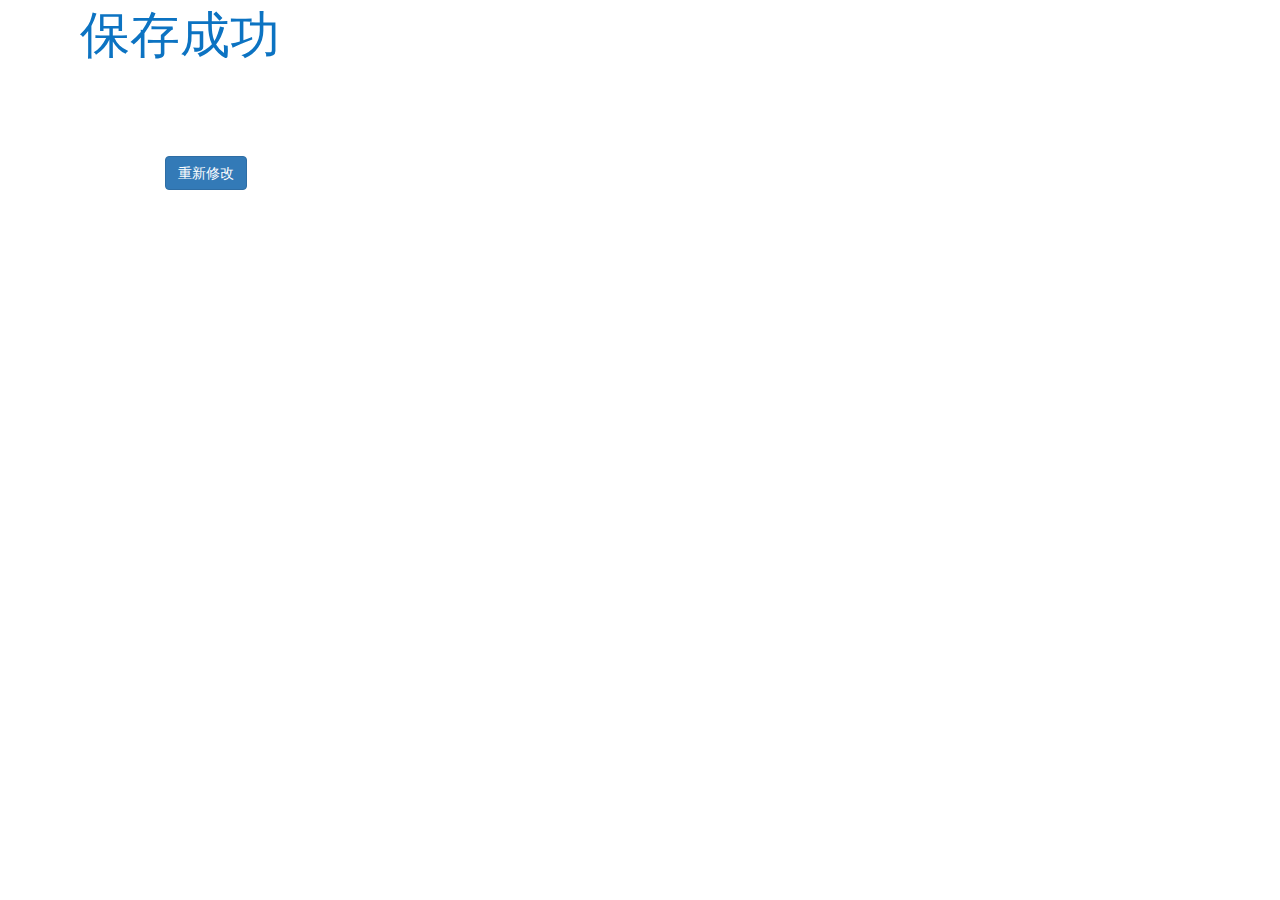
<file: src/main/resources/static/successChangeData.html>
<!DOCTYPE html>
<html lang="en">
<head>
    <meta charset="UTF-8">
    <title>Title</title>
    <link href="bootstrap-3.3.7-dist/css/bootstrap.min.css" rel="stylesheet">
</head>
<body>
<div class="login_main" style="padding-left: 80px" id="successDiv">
    <p style="color: #0c73c2; font-size: 50px" id="account">保存成功</p>
    <div style=" margin: 85px; width: 85px">
        <button class="btn btn-primary"><a style="color: white ;text-decoration:none;" href="changeData.html">重新修改</a></button>
    </div>

</div>
</body>
</html>
</file>
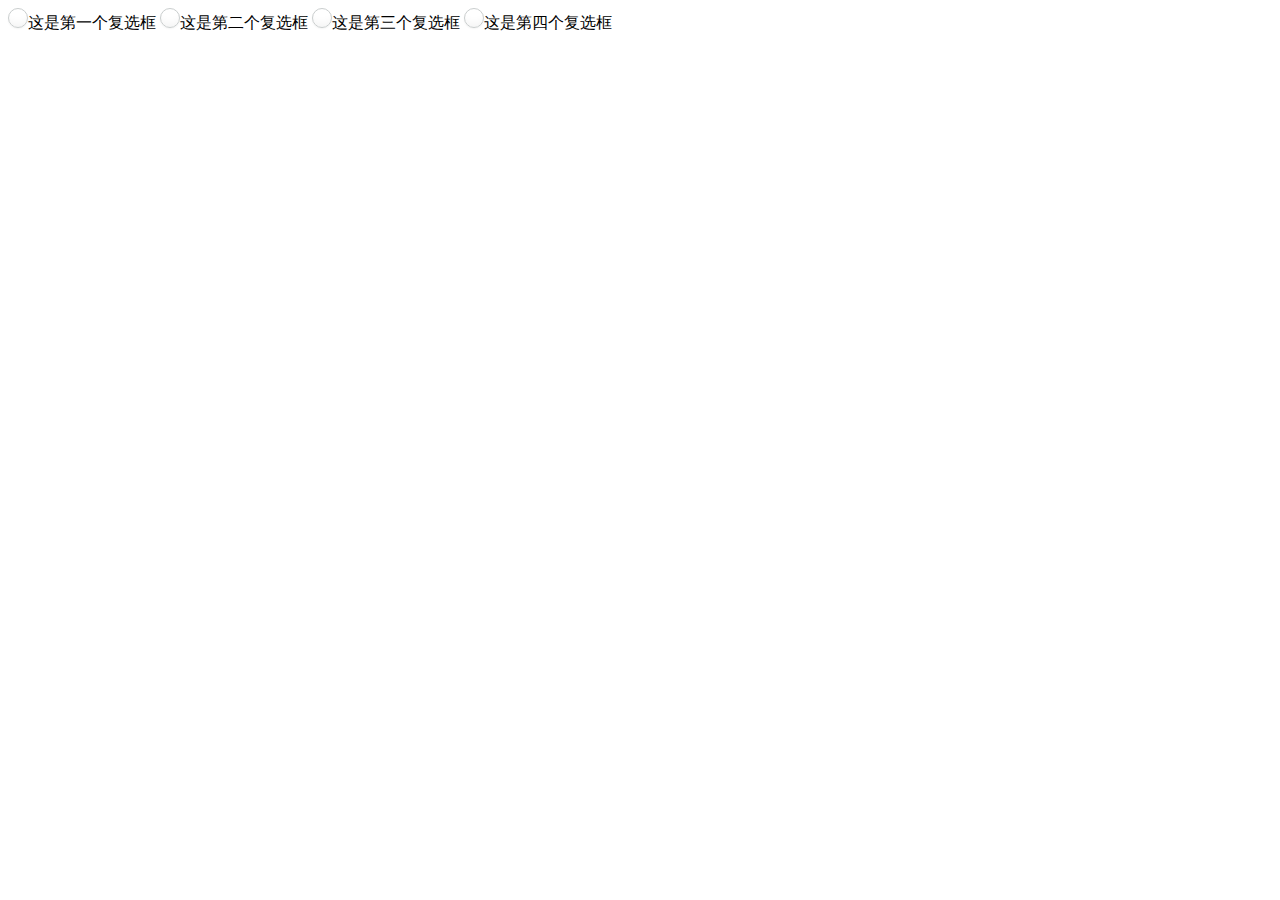
<file: src/main/resources/static/test.html>
<!DOCTYPE html>
<html>

<head>
    <meta charset="utf-8" />
    <title></title>
    <style type="text/css">
        .regular-checkbox{
            display: none;
        }
        .label-box {

            border: 1px solid #cacece;
            box-shadow: 0 1px 2px rgba(0, 0, 0, 0.05), inset 0px -15px 10px -12px rgba(0, 0, 0, 0.05);
            padding: 9px;
            border-radius: 20px;
            display: inline-block;
            position: relative;
        }
        .regular-checkbox+.label-box:active,
        .regular-checkbox:checked+.label-box {
            background-color: #003399;
            box-shadow: 0 1px 2px rgba(0, 51, 204, 0.05), inset 0px 1px 3px rgba((0, 51, 204, 0.1);
        }
    </style>
</head>

<body>
<input type="checkbox" id="checkbox-1-1" class="regular-checkbox" /><label for="checkbox-1-1" class="label-box"></label>这是第一个复选框
<input type="checkbox" id="checkbox-1-2" class="regular-checkbox" /><label for="checkbox-1-2" class="label-box"></label>这是第二个复选框
<input type="checkbox" id="checkbox-1-3" class="regular-checkbox" /><label for="checkbox-1-3" class="label-box"></label>这是第三个复选框
<input type="checkbox" id="checkbox-1-4" class="regular-checkbox" /><label for="checkbox-1-4" class="label-box"></label>这是第四个复选框
</body>
</file>
<file: src/main/resources/static/css/index.css>
body {
    margin: 0;
    padding: 0;
}
#main {
    width: 1519px;
    height: 800px;
    background: url(../images/bjbj.jpg);
    margin: 0;
    /*padding-top: 10px;*/
}
#topDiv{
    height: 50px;
    margin-left: auto;
    margin-right: auto;
    width: 100%;
    padding: 5px 150px;
}

.navbar .container-fluid .nav a{
    color: #eee;
    opacity: 0.8;
    font-size: large;
    position: relative;
    display: block;
    padding: 10px 15px;
}
.navbar .container-fluid .nav a:hover{
    color: #fff;
    opacity: 1;
    border-bottom: 1px solid;
}
#centerDiv{
    width: 100%;
    height: 730px;
    padding-top: 80px;
}
#centerDiv_main{
    width: 1170px;
    height: 150px;
    margin: auto;
    text-align: center;
    /*background-color: #5e5e5e;*/
    font-size: 50px;
    color: #eee;
}

#centerDiv_tow{
    width: 650px;
    height: 250px;
    margin: auto;
    padding-top: 30px;
    text-align: center;
}
#centerDiv_tow .btn-warning{
    width: 250px;
    height: 200px;
    float: left;
    margin-left: 50px;
    background-color: #e2caa0;
    opacity: 1;
    border: #e2caa0;
    padding-top: 20px;
}
#centerDiv_tow div:hover{
    opacity: 0.9;
}
#centerDiv_tow .btn-success{
    width: 250px;
    height: 200px;
    float: left;
    margin-left: 50px;
    background-color: #00de64;
    opacity: 1;
    border: #00de64;
    padding-top: 20px;
}
#centerDiv_tow .btn-success h1{
    font-size: 60px;
    color: #ffffff;
}
#centerDiv_tow .btn-warning h1{
    font-size: 60px;
    color: #ffffff;
}
#centerDiv_main div{
    font-size: 20px;
    color: #eee;
    padding-top: 10px;
}
#changeData{
    width: 1000px;
    height: 650px;
    padding: 80px;
    margin: auto;
    background-color: #fff;
    border-radius: 10px;
}
.account{
    width: 300px;
    background-color: rgba(181,181,181,0.1);
    margin:  0 auto;
    border: 1px #c8c8c8 solid;
}
</file>
<file: src/main/resources/static/css/changeData.css>
#myForm .account{
    margin: 0;
}
#myFormPassword .account{
    margin: 0;
}
#myForm{
    width: 350px;
    float: left;
    margin: 20px 0 0 20px;
}
#myFormPassword{
    width: 350px;
    float: left;
    margin: 20px 0 0 20px;
}
.changePic{
    margin-top: 20px;
}
.userPic{
    position: absolute;
    top: 20px;
    left: 350px;
    opacity: 0;
    height: 130px;
    width: 130px;
}
.changeHobby{
    margin: 20px 0 0 20px;
    width: 350px;
    height: 300px;
}
#chooseHobby{
    margin: 0;
    padding: 0;
}
#chooseHobby li{
    list-style: none;
    margin: 10px 30px;
    float: left;
}
</file>
<file: src/main/resources/static/css/login.css>
.login_main {
    width: 420px;
    height: 540px;
    background-color: #ffffff;
    margin-left: auto;
    margin-right: auto;
    margin-top: 100px;
    border-radius: 20px;
    padding: 50px 50px 30px;
}
.account{
    width: 300px;
    background-color: rgba(181,181,181,0.1);
    margin:  0 auto;
    border: 1px #c8c8c8 solid;
}
.top {
    border-top-right-radius: 5px;
    border-top-left-radius: 5px;
    margin-top: 60px;
}
.down{
    border-bottom-right-radius: 5px;
    border-bottom-left-radius: 5px;
    margin-bottom: 20px;
}
.input-group span,.input-group input{
    height: 58px;
    border: none;
}
.login_main .three{
    width: 280px;
    height: 50px;
    margin: 20px;
    text-align: center;
    line-height: 40px;
    font-size: 25px;
}
.error{
    color: red;
}
</file>
<file: src/main/resources/static/css/wangEditor.css>
/* 编辑器边框颜色 */
/* 菜单颜色、上边框颜色 */
/* 菜单选中状态的颜色 */
/* input focus 时的颜色 */
/* 按钮颜色 */
/* tab selected 状态下的颜色 */
.wangEditor-container {
  position: relative;
  background-color: #fff;
  border: 1px solid #ccc;
  z-index: 1;
  width: 100%;
}
.wangEditor-container a:focus,
.wangEditor-container button:focus {
  outline: none;
}
.wangEditor-container,
.wangEditor-container * {
  margin: 0;
  padding: 0;
  box-sizing: border-box;
  line-height: 1;
}
.wangEditor-container img {
  border: none;
}
.wangEditor-container .clearfix:after {
  content: '';
  display: table;
  clear: both;
}
.wangEditor-container .clearfix {
  *zoom: 1;
}
.wangEditor-container textarea {
  border: none;
}
.wangEditor-container textarea:focus {
  outline: none;
}
.wangEditor-container .height-tip {
  position: absolute;
  width: 3px;
  background-color: #ccc;
  left: 0;
  transition: top .2s;
}
.wangEditor-container .txt-toolbar {
  position: absolute;
  background-color: #fff;
  padding: 3px 5px;
  border-top: 2px solid #666;
  box-shadow: 1px 3px 3px #999;
  border-left: 1px\9 solid\9 #ccc\9;
  border-bottom: 1px\9 solid\9 #999\9;
  border-right: 1px\9 solid\9 #999\9;
}
.wangEditor-container .txt-toolbar .tip-triangle {
  display: block;
  position: absolute;
  width: 0;
  height: 0;
  border: 5px solid;
  border-color: transparent transparent #666 transparent;
  top: -12px;
  left: 50%;
  margin-left: -5px;
}
.wangEditor-container .txt-toolbar a {
  color: #666;
  display: inline-block;
  margin: 0 3px;
  padding: 5px;
  text-decoration: none;
  border-radius: 3px;
}
.wangEditor-container .txt-toolbar a:hover {
  background-color: #f1f1f1;
}
.wangEditor-container .img-drag-point {
  display: block;
  position: absolute;
  width: 12px;
  height: 12px;
  border-radius: 50%;
  cursor: se-resize;
  background-color: #666;
  margin-left: -6px;
  margin-top: -6px;
  box-shadow: 1px 1px 5px #999;
}
.wangEditor-container .wangEditor-upload-progress {
  position: absolute;
  height: 1px;
  background: #1e88e5;
  width: 0;
  display: none;
  -webkit-transition: width .5s;
  -o-transition: width .5s;
  transition: width .5s;
}
.wangEditor-fullscreen {
  position: fixed;
  top: 0;
  bottom: 0;
  left: 0;
  right: 0;
}
.wangEditor-container .code-textarea {
  resize: none;
  width: 100%;
  font-size: 14px;
  line-height: 1.5;
  font-family: 'Verdana';
  color: #333;
  padding: 0 15px 0 15px;
}
.wangEditor-menu-container {
  width: 100%;
  border-bottom: 1px solid #f1f1f1;
  background-color: #fff;
}
.wangEditor-menu-container a {
  text-decoration: none;
}
.wangEditor-menu-container .menu-group {
  float: left;
  padding: 0 8px;
  border-right: 1px solid #f1f1f1;
}
.wangEditor-menu-container .menu-item {
  float: left;
  position: relative;
  text-align: center;
  height: 31px;
  width: 35px;
}
.wangEditor-menu-container .menu-item:hover {
  background-color: #f1f1f1;
}
.wangEditor-menu-container .menu-item a {
  display: block;
  text-align: center;
  color: #666;
  width: 100%;
  padding: 8px 0;
  font-size: 0.9em;
}
.wangEditor-menu-container .menu-item .selected {
  color: #1e88e5;
}
.wangEditor-menu-container .menu-item .active {
  background-color: #f1f1f1;
}
.wangEditor-menu-container .menu-item .disable {
  opacity: 0.5;
  filter: alpha(opacity=50);
}
.wangEditor-menu-container .menu-tip {
  display: block;
  position: absolute;
  z-index: 20;
  width: 60px;
  text-align: center;
  background-color: #666;
  color: #fff;
  padding: 7px 0;
  font-size: 12px;
  top: 100%;
  left: 50%;
  margin-left: -30px;
  border-radius: 2px;
  box-shadow: 1px 1px 5px #999;
  display: none;
  /*// 小三角
        .tip-triangle {
            display: block;
            position: absolute;
            width: 0;
            height: 0;
            border:5px solid;
            border-color: transparent transparent @fore-color transparent;
            top: -10px;
            left: 50%;
            margin-left: -5px;
        }*/
}
.wangEditor-menu-container .menu-tip-40 {
  width: 40px;
  margin-left: -20px;
}
.wangEditor-menu-container .menu-tip-50 {
  width: 50px;
  margin-left: -25px;
}
.wangEditor-menu-shadow {
  /*border-bottom-width: 0;*/
  border-bottom: 1px\9 solid\9 #f1f1f1\9;
  box-shadow: 0 1px 3px #999;
}
.wangEditor-container .wangEditor-txt {
  width: 100%;
  text-align: left;
  padding: 15px;
  padding-top: 0;
  margin-top: 5px;
  overflow-y: auto;
}
.wangEditor-container .wangEditor-txt p,
.wangEditor-container .wangEditor-txt h1,
.wangEditor-container .wangEditor-txt h2,
.wangEditor-container .wangEditor-txt h3,
.wangEditor-container .wangEditor-txt h4,
.wangEditor-container .wangEditor-txt h5 {
  margin: 10px 0;
  line-height: 1.8;
}
.wangEditor-container .wangEditor-txt p *,
.wangEditor-container .wangEditor-txt h1 *,
.wangEditor-container .wangEditor-txt h2 *,
.wangEditor-container .wangEditor-txt h3 *,
.wangEditor-container .wangEditor-txt h4 *,
.wangEditor-container .wangEditor-txt h5 * {
  line-height: 1.8;
}
.wangEditor-container .wangEditor-txt ul,
.wangEditor-container .wangEditor-txt ol {
  padding-left: 20px;
}
.wangEditor-container .wangEditor-txt img {
  cursor: pointer;
}
.wangEditor-container .wangEditor-txt img.clicked {
  box-shadow: 1px 1px 10px #999;
}
.wangEditor-container .wangEditor-txt table.clicked {
  box-shadow: 1px 1px 10px #999;
}
.wangEditor-container .wangEditor-txt pre code {
  line-height: 1.5;
}
.wangEditor-container .wangEditor-txt:focus {
  outline: none;
}
.wangEditor-container .wangEditor-txt blockquote {
  display: block;
  border-left: 8px solid #d0e5f2;
  padding: 5px 10px;
  margin: 10px 0;
  line-height: 1.4;
  font-size: 100%;
  background-color: #f1f1f1;
}
.wangEditor-container .wangEditor-txt table {
  border: none;
  border-collapse: collapse;
}
.wangEditor-container .wangEditor-txt table td,
.wangEditor-container .wangEditor-txt table th {
  border: 1px solid #999;
  padding: 3px 5px;
  min-width: 50px;
  height: 20px;
}
.wangEditor-container .wangEditor-txt pre {
  border: 1px solid #ccc;
  background-color: #f8f8f8;
  padding: 10px;
  margin: 5px 0px;
  font-size: 0.8em;
  border-radius: 3px;
}
.wangEditor-drop-list {
  display: none;
  position: absolute;
  background-color: #fff;
  overflow: hidden;
  z-index: 10;
  transition: height .7s;
  border-top: 1px solid #f1f1f1;
  box-shadow: 1px 3px 3px #999;
  border-left: 1px\9 solid\9 #ccc\9;
  border-bottom: 1px\9 solid\9 #999\9;
  border-right: 1px\9 solid\9 #999\9;
}
.wangEditor-drop-list a {
  text-decoration: none;
  display: block;
  color: #666;
  padding: 3px 5px;
}
.wangEditor-drop-list a:hover {
  background-color: #f1f1f1;
}
.wangEditor-drop-panel,
.txt-toolbar {
  display: none;
  position: absolute;
  padding: 10px;
  font-size: 14px;
  /*border: 1px\9 solid\9 #cccccc\9;*/
  background-color: #fff;
  z-index: 10;
  border-top: 2px solid #666;
  box-shadow: 1px 3px 3px #999;
  border-left: 1px\9 solid\9 #ccc\9;
  border-bottom: 1px\9 solid\9 #999\9;
  border-right: 1px\9 solid\9 #999\9;
}
.wangEditor-drop-panel .tip-triangle,
.txt-toolbar .tip-triangle {
  display: block;
  position: absolute;
  width: 0;
  height: 0;
  border: 5px solid;
  border-color: transparent transparent #666 transparent;
  top: -12px;
  left: 50%;
  margin-left: -5px;
}
.wangEditor-drop-panel a,
.txt-toolbar a {
  text-decoration: none;
}
.wangEditor-drop-panel input[type=text],
.txt-toolbar input[type=text] {
  border: none;
  border-bottom: 1px solid #ccc;
  font-size: 14px;
  height: 20px;
  color: #333;
  padding: 3px 0;
}
.wangEditor-drop-panel input[type=text]:focus,
.txt-toolbar input[type=text]:focus {
  outline: none;
  border-bottom: 2px solid #1e88e5;
}
.wangEditor-drop-panel input[type=text].block,
.txt-toolbar input[type=text].block {
  display: block;
  width: 100%;
}
.wangEditor-drop-panel textarea,
.txt-toolbar textarea {
  border: 1px solid #ccc;
}
.wangEditor-drop-panel textarea:focus,
.txt-toolbar textarea:focus {
  outline: none;
  border-color: #1e88e5;
}
.wangEditor-drop-panel button,
.txt-toolbar button {
  font-size: 14px;
  color: #1e88e5;
  border: none;
  padding: 10px;
  background-color: #fff;
  cursor: pointer;
  border-radius: 3px;
}
.wangEditor-drop-panel button:hover,
.txt-toolbar button:hover {
  background-color: #f1f1f1;
}
.wangEditor-drop-panel button:focus,
.txt-toolbar button:focus {
  outline: none;
}
.wangEditor-drop-panel button.right,
.txt-toolbar button.right {
  float: right;
  margin-left: 10px;
}
.wangEditor-drop-panel button.gray,
.txt-toolbar button.gray {
  color: #999;
}
.wangEditor-drop-panel button.link,
.txt-toolbar button.link {
  padding: 5px 10px;
}
.wangEditor-drop-panel button.link:hover,
.txt-toolbar button.link:hover {
  background-color: #fff;
  text-decoration: underline;
}
.wangEditor-drop-panel .color-item,
.txt-toolbar .color-item {
  display: block;
  float: left;
  width: 25px;
  height: 25px;
  text-align: center;
  padding: 2px;
  border-radius: 2px;
  text-decoration: underline;
}
.wangEditor-drop-panel .color-item:hover,
.txt-toolbar .color-item:hover {
  background-color: #f1f1f1;
}
.wangEditor-drop-panel .list-menu-item,
.txt-toolbar .list-menu-item {
  display: block;
  float: left;
  color: #333;
  padding: 5px 5px;
  border-radius: 2px;
}
.wangEditor-drop-panel .list-menu-item:hover,
.txt-toolbar .list-menu-item:hover {
  background-color: #f1f1f1;
}
.wangEditor-drop-panel table.choose-table,
.txt-toolbar table.choose-table {
  border: none;
  border-collapse: collapse;
}
.wangEditor-drop-panel table.choose-table td,
.txt-toolbar table.choose-table td {
  border: 1px solid #ccc;
  width: 16px;
  height: 12px;
}
.wangEditor-drop-panel table.choose-table td.active,
.txt-toolbar table.choose-table td.active {
  background-color: #ccc;
  opacity: .5;
  filter: alpha(opacity=50);
}
.wangEditor-drop-panel .panel-tab .tab-container,
.txt-toolbar .panel-tab .tab-container {
  margin-bottom: 5px;
}
.wangEditor-drop-panel .panel-tab .tab-container a,
.txt-toolbar .panel-tab .tab-container a {
  display: inline-block;
  color: #999;
  text-align: center;
  margin: 0 5px;
  padding: 5px 5px;
}
.wangEditor-drop-panel .panel-tab .tab-container a.selected,
.txt-toolbar .panel-tab .tab-container a.selected {
  color: #1e88e5;
  border-bottom: 2px solid #1e88e5;
}
.wangEditor-drop-panel .panel-tab .content-container .content,
.txt-toolbar .panel-tab .content-container .content {
  display: none;
}
.wangEditor-drop-panel .panel-tab .content-container .content a,
.txt-toolbar .panel-tab .content-container .content a {
  display: inline-block;
  margin: 2px;
  padding: 2px;
  border-radius: 2px;
}
.wangEditor-drop-panel .panel-tab .content-container .content a:hover,
.txt-toolbar .panel-tab .content-container .content a:hover {
  background-color: #f1f1f1;
}
.wangEditor-drop-panel .panel-tab .content-container .selected,
.txt-toolbar .panel-tab .content-container .selected {
  display: block;
}
.wangEditor-drop-panel .panel-tab .emotion-content-container,
.txt-toolbar .panel-tab .emotion-content-container {
  height: 200px;
  overflow-y: auto;
}
.wangEditor-drop-panel .upload-icon-container,
.txt-toolbar .upload-icon-container {
  color: #ccc;
  text-align: center;
  margin: 20px 20px 15px 20px !important;
  padding: 5px !important;
  font-size: 65px;
  cursor: pointer;
  border: 2px dotted #f1f1f1;
  display: block !important;
}
.wangEditor-drop-panel .upload-icon-container:hover,
.txt-toolbar .upload-icon-container:hover {
  color: #666;
  border-color: #ccc;
}
.wangEditor-modal {
  position: absolute;
  top: 50%;
  left: 50%;
  background-color: #fff;
  border-top: 1px solid #f1f1f1;
  box-shadow: 1px 3px 3px #999;
  border-top: 1px\9 solid\9 #ccc\9;
  border-left: 1px\9 solid\9 #ccc\9;
  border-bottom: 1px\9 solid\9 #999\9;
  border-right: 1px\9 solid\9 #999\9;
}
.wangEditor-modal .wangEditor-modal-close {
  position: absolute;
  top: 0;
  right: 0;
  margin-top: -25px;
  margin-right: -25px;
  font-size: 1.5em;
  color: #666;
  cursor: pointer;
}
@font-face {
  font-family: 'icomoon';
  src: url('../fonts/icomoon.eot?-qdfu1s');
  src: url('../fonts/icomoon.eot?#iefix-qdfu1s') format('embedded-opentype'), url('../fonts/icomoon.ttf?-qdfu1s') format('truetype'), url('../fonts/icomoon.woff?-qdfu1s') format('woff'), url('../fonts/icomoon.svg?-qdfu1s#icomoon') format('svg');
  font-weight: normal;
  font-style: normal;
}
[class^="wangeditor-menu-img-"],
[class*=" wangeditor-menu-img-"] {
  font-family: 'icomoon';
  speak: none;
  font-style: normal;
  font-weight: normal;
  font-variant: normal;
  text-transform: none;
  line-height: 1;
  /* Better Font Rendering =========== */
  -webkit-font-smoothing: antialiased;
  -moz-osx-font-smoothing: grayscale;
}
.wangeditor-menu-img-link:before {
  content: "\e800";
}
.wangeditor-menu-img-unlink:before {
  content: "\e801";
}
.wangeditor-menu-img-code:before {
  content: "\e802";
}
.wangeditor-menu-img-cancel:before {
  content: "\e803";
}
.wangeditor-menu-img-terminal:before {
  content: "\e804";
}
.wangeditor-menu-img-angle-down:before {
  content: "\e805";
}
.wangeditor-menu-img-font:before {
  content: "\e806";
}
.wangeditor-menu-img-bold:before {
  content: "\e807";
}
.wangeditor-menu-img-italic:before {
  content: "\e808";
}
.wangeditor-menu-img-header:before {
  content: "\e809";
}
.wangeditor-menu-img-align-left:before {
  content: "\e80a";
}
.wangeditor-menu-img-align-center:before {
  content: "\e80b";
}
.wangeditor-menu-img-align-right:before {
  content: "\e80c";
}
.wangeditor-menu-img-list-bullet:before {
  content: "\e80d";
}
.wangeditor-menu-img-indent-left:before {
  content: "\e80e";
}
.wangeditor-menu-img-indent-right:before {
  content: "\e80f";
}
.wangeditor-menu-img-list-numbered:before {
  content: "\e810";
}
.wangeditor-menu-img-underline:before {
  content: "\e811";
}
.wangeditor-menu-img-table:before {
  content: "\e812";
}
.wangeditor-menu-img-eraser:before {
  content: "\e813";
}
.wangeditor-menu-img-text-height:before {
  content: "\e814";
}
.wangeditor-menu-img-brush:before {
  content: "\e815";
}
.wangeditor-menu-img-pencil:before {
  content: "\e816";
}
.wangeditor-menu-img-minus:before {
  content: "\e817";
}
.wangeditor-menu-img-picture:before {
  content: "\e818";
}
.wangeditor-menu-img-file-image:before {
  content: "\e819";
}
.wangeditor-menu-img-cw:before {
  content: "\e81a";
}
.wangeditor-menu-img-ccw:before {
  content: "\e81b";
}
.wangeditor-menu-img-music:before {
  content: "\e911";
}
.wangeditor-menu-img-play:before {
  content: "\e912";
}
.wangeditor-menu-img-location:before {
  content: "\e947";
}
.wangeditor-menu-img-happy:before {
  content: "\e9df";
}
.wangeditor-menu-img-sigma:before {
  content: "\ea67";
}
.wangeditor-menu-img-enlarge2:before {
  content: "\e98b";
}
.wangeditor-menu-img-shrink2:before {
  content: "\e98c";
}
.wangeditor-menu-img-newspaper:before {
  content: "\e904";
}
.wangeditor-menu-img-camera:before {
  content: "\e90f";
}
.wangeditor-menu-img-video-camera:before {
  content: "\e914";
}
.wangeditor-menu-img-file-zip:before {
  content: "\e92b";
}
.wangeditor-menu-img-stack:before {
  content: "\e92e";
}
.wangeditor-menu-img-credit-card:before {
  content: "\e93f";
}
.wangeditor-menu-img-address-book:before {
  content: "\e944";
}
.wangeditor-menu-img-envelop:before {
  content: "\e945";
}
.wangeditor-menu-img-drawer:before {
  content: "\e95c";
}
.wangeditor-menu-img-download:before {
  content: "\e960";
}
.wangeditor-menu-img-upload:before {
  content: "\e961";
}
.wangeditor-menu-img-lock:before {
  content: "\e98f";
}
.wangeditor-menu-img-unlocked:before {
  content: "\e990";
}
.wangeditor-menu-img-wrench:before {
  content: "\e991";
}
.wangeditor-menu-img-eye:before {
  content: "\e9ce";
}
.wangeditor-menu-img-eye-blocked:before {
  content: "\e9d1";
}
.wangeditor-menu-img-command:before {
  content: "\ea4e";
}
.wangeditor-menu-img-font2:before {
  content: "\ea5c";
}
.wangeditor-menu-img-libreoffice:before {
  content: "\eade";
}
.wangeditor-menu-img-quotes-left:before {
  content: "\e977";
}
.wangeditor-menu-img-strikethrough:before {
  content: "\ea65";
}
.wangeditor-menu-img-desktop:before {
  content: "\f108";
}
.wangeditor-menu-img-tablet:before {
  content: "\f10a";
}
.wangeditor-menu-img-search-plus:before {
  content: "\f00e";
}
.wangeditor-menu-img-search-minus:before {
  content: "\f010";
}
.wangeditor-menu-img-trash-o:before {
  content: "\f014";
}
.wangeditor-menu-img-align-justify:before {
  content: "\f039";
}
.wangeditor-menu-img-arrows-v:before {
  content: "\f07d";
}
.wangeditor-menu-img-sigma2:before {
  content: "\ea68";
}
.wangeditor-menu-img-omega:before {
  content: "\e900";
}
.wangeditor-menu-img-cancel-circle:before {
  content: "\e901";
}
.hljs {
  display: block;
  overflow-x: auto;
  padding: 0.5em;
  color: #333;
  background: #f8f8f8;
  -webkit-text-size-adjust: none;
}
.hljs-comment,
.diff .hljs-header {
  color: #998;
  font-style: italic;
}
.hljs-keyword,
.css .rule .hljs-keyword,
.hljs-winutils,
.nginx .hljs-title,
.hljs-subst,
.hljs-request,
.hljs-status {
  color: #333;
  font-weight: bold;
}
.hljs-number,
.hljs-hexcolor,
.ruby .hljs-constant {
  color: #008080;
}
.hljs-string,
.hljs-tag .hljs-value,
.hljs-doctag,
.tex .hljs-formula {
  color: #d14;
}
.hljs-title,
.hljs-id,
.scss .hljs-preprocessor {
  color: #900;
  font-weight: bold;
}
.hljs-list .hljs-keyword,
.hljs-subst {
  font-weight: normal;
}
.hljs-class .hljs-title,
.hljs-type,
.vhdl .hljs-literal,
.tex .hljs-command {
  color: #458;
  font-weight: bold;
}
.hljs-tag,
.hljs-tag .hljs-title,
.hljs-rule .hljs-property,
.django .hljs-tag .hljs-keyword {
  color: #000080;
  font-weight: normal;
}
.hljs-attribute,
.hljs-variable,
.lisp .hljs-body,
.hljs-name {
  color: #008080;
}
.hljs-regexp {
  color: #009926;
}
.hljs-symbol,
.ruby .hljs-symbol .hljs-string,
.lisp .hljs-keyword,
.clojure .hljs-keyword,
.scheme .hljs-keyword,
.tex .hljs-special,
.hljs-prompt {
  color: #990073;
}
.hljs-built_in {
  color: #0086b3;
}
.hljs-preprocessor,
.hljs-pragma,
.hljs-pi,
.hljs-doctype,
.hljs-shebang,
.hljs-cdata {
  color: #999;
  font-weight: bold;
}
.hljs-deletion {
  background: #fdd;
}
.hljs-addition {
  background: #dfd;
}
.diff .hljs-change {
  background: #0086b3;
}
.hljs-chunk {
  color: #aaa;
}
</file>
<file: src/main/resources/static/css/chat.css>
#editorText{
    float: left;
    width: 450px;
    height: 50px;
    margin-left: 10px;
    border: #777777 1px solid;
}
.talk_con{
    width:600px;
    height:500px;
    border:1px solid #666;
    /*margin:50px auto 0;*/
    background:#f9f9f9;
}
.talk_show{
    width:580px;
    height:420px;
    border:1px solid #666;
    background:#fff;
    margin:10px auto 0;
    overflow:auto;
}
.talk_input{
    width:580px;
    margin:10px auto 0;
}
.whotalk{
    width:80px;
    height:30px;
    float:left;
    outline:none;
}
.talk_word{
    width:420px;
    height:26px;
    padding:0px;
    float:left;
    margin-left:10px;
    outline:none;
    text-indent:10px;
}
.talk_sub{
    width:56px;
    height:30px;
    float:left;
    margin-left:10px;
}
.atalk{
    margin:10px;
}
.atalk span{
    display:inline-block;
    background:#0181cc;
    border-radius:10px;
    color:#fff;
    padding:5px 10px;
}
.btalk{
    margin:10px;
    text-align:right;
}
.btalk span{
    display:inline-block;
    background:#ef8201;
    border-radius:10px;
    color:#fff;
    padding:5px 10px;
}
</file>
<file: src/main/resources/static/css/matching.css>
#mainBody{
    width: 980px;
    height: 700px;
    margin: auto;
    /*background-color: #a94442;*/
    /*background: url("../images/111.png");*/
}
#mainBody-1{
    width: 600px;
    height: 550px;
    /*background: url("../images/111.png");*/
    background-size: cover;
    margin: auto;
    padding-top: 130px;
}
.sex{
    float: left;
    text-align: center;
    line-height: 36px;
    font-size: 20px;
}
.left-title{
    height: 100px;
    width: 150px;
    background-color: #6e8ef4;
    text-align: center;
    font-size: 40px;
    line-height: 100px;
    color: #eeeeee;
}
.left-title:hover{
    background-color: #eeeeee;
    color: #6e8ef4;
}
.left-both{
    width: 150px;
    margin-top: 170px;
    float: left;
}
.main-little{
    width: 200px;
    height: 200px;
    /*background-color: #8a6d3b;*/
    margin: auto;
    padding: 10px;
}
.choosePeo{
    height: 38px;
    padding: 0 20px;
}
.start{
    height: 80px;
    padding: 30px 20px 20px 55px;
}
#mainBody-2{
    float:left;width: 800px; background-color: #eeeeee; padding:30px 0 30px 30px; margin-top: 20px;
}
.Rotation {
    -webkit-transform: rotate(360deg);
    animation: rotation 8s linear infinite;
    -moz-animation: rotation 8s linear infinite;
    -webkit-animation: rotation 8s linear infinite;
    -o-animation: rotation 8s linear infinite;
}
.zhuanzhuan{
    z-index: 0;
    margin: 10px 280px;
}
.activeLi{
    width: 130px;
    height: 50px;
    background-color: #337ab7;
    padding: 10px 15px;

}
.activeLi a{
    color: #fff;

}
.fixedLi{
    width: 130px;
    height: 50px;
    background-color: #fff;
    padding: 10px 15px;
}
.fixedLi a{
    color: #337ab7;

}
</file>
